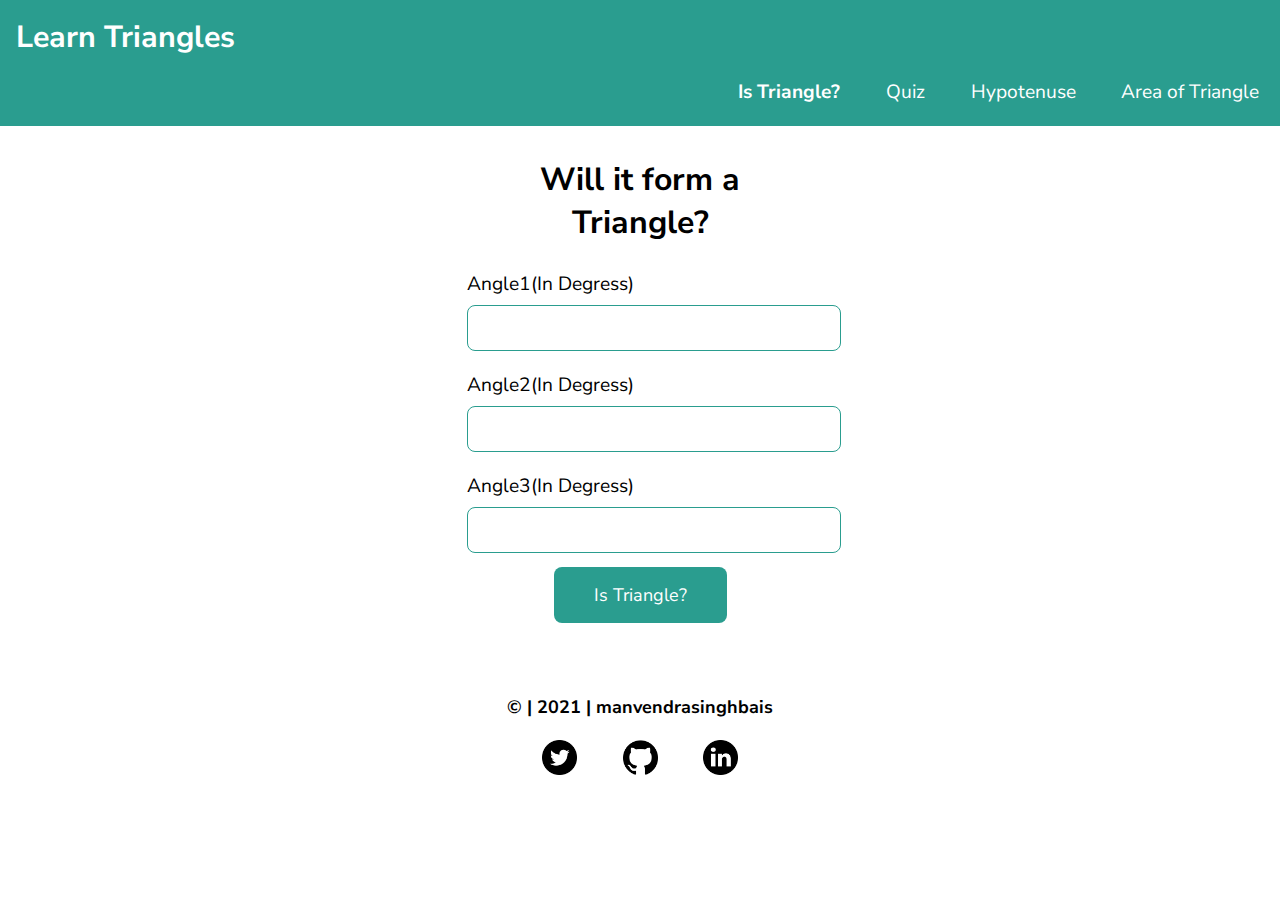
<file: index.html>
<!DOCTYPE html>
<html lang="en">
  <head>
    <meta charset="UTF-8" />
    <meta name="viewport" content="width=device-width, initial-scale=1.0" />
    <title>Is Triangle?</title>
    <link rel="stylesheet" href="style.css" />
  </head>
  <body>
    <header>
      <h1 class="nav-head">Learn Triangles</h1>
      <nav class="navigation">
        <ul class="list-non-bullet nav-pills">
          <li class="list-item-inline">
            <a class="link link-active" href="/">Is Triangle?</a>
          </li>
          <li class="list-item-inline">
            <a class="link" href="quiz.html">Quiz</a>
          </li>
          <li class="list-item-inline">
            <a class="link" href="hypotenuse.html">Hypotenuse</a>
          </li>
          <li class="list-item-inline">
            <a class="link" href="area.html">Area of Triangle</a>
          </li>
        </ul>
      </nav>
    </header>

    <main class="container">
      <h1 class="heading">Will it form a Triangle?</h1>
      <label for="angle1"
        >Angle1(In Degress)<input type="number" class="angle-input"
      /></label>
      <label for="angle2"
        >Angle2(In Degress)<input type="number" class="angle-input"
      /></label>
      <label for="angle3"
        >Angle3(In Degress)<input type="number" class="angle-input"
      /></label>
      <button id="btn-is-triangle">Is Triangle?</button>
      <p id="output"></p>
    </main>

    <footer class="footer">
      <div class="footer-header">© | 2021 | manvendrasinghbais</div>
      <ul class="social-links list-non-bullet">
        <li class="list-item-inline">
          <a class="link" href="https://twitter.com/_Manvendra_" target="_blank"
            ><img
              class="link-image"
              src="./images/twitter.png"
              alt="twitter account link"
          /></a>
        </li>
        <li class="list-item-inline">
          <a class="link" href="https://github.com/Manvendra5" target="_blank"
            ><img
              class="link-image"
              src="./images/github.png"
              alt="github account link"
          /></a>
        </li>
        <li class="list-item-inline">
          <a
            class="link"
            href="https://linkedin.com/in/manvendra-singh-bais"
            target="_blank"
            ><img
              class="link-image"
              src="./images/linkedin.png"
              alt="LinkedIn account link"
          /></a>
        </li>
      </ul>
    </footer>
  </body>
  <script src="./script/istriangle.js"></script>
</html>
</file>
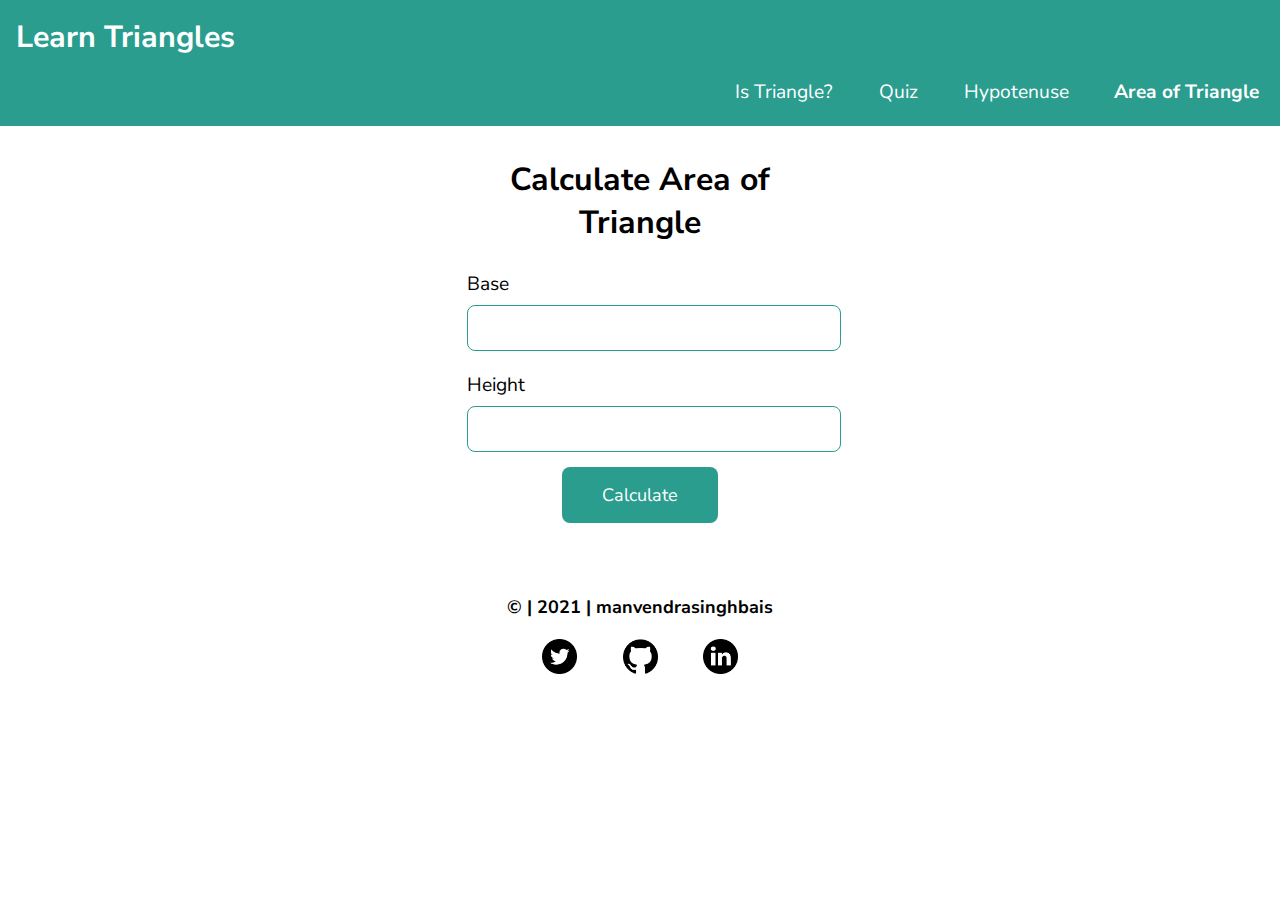
<file: area.html>
<!DOCTYPE html>
<html lang="en">
  <head>
    <meta charset="UTF-8" />
    <meta name="viewport" content="width=device-width, initial-scale=1.0" />
    <title>Area of Triangle</title>
    <link rel="stylesheet" href="style.css" />
  </head>
  <body>
    <header>
      <h1 class="nav-head">Learn Triangles</h1>
      <nav class="navigation">
        <ul class="list-non-bullet nav-pills">
          <li class="list-item-inline">
            <a class="link" href="/">Is Triangle?</a>
          </li>
          <li class="list-item-inline">
            <a class="link" href="quiz.html">Quiz</a>
          </li>
          <li class="list-item-inline">
            <a class="link" href="hypotenuse.html">Hypotenuse</a>
          </li>
          <li class="list-item-inline">
            <a class="link link-active" href="area.html">Area of Triangle</a>
          </li>
        </ul>
      </nav>
    </header>

    <main class="container">
      <h1 class="heading">Calculate Area of Triangle</h1>
      <label>Base<input type="number" class="side-input" /></label>
      <label>Height<input type="number" class="side-input" /></label>
      <button id="btn-calculate">Calculate</button>
      <p id="output"></p>
    </main>

    <footer class="footer">
      <div class="footer-header">© | 2021 | manvendrasinghbais</div>
      <ul class="social-links list-non-bullet">
        <li class="list-item-inline">
          <a class="link" href="https://twitter.com/_Manvendra_" target="_blank"
            ><img
              class="link-image"
              src="./images/twitter.png"
              alt="twitter account link"
          /></a>
        </li>
        <li class="list-item-inline">
          <a class="link" href="https://github.com/Manvendra5" target="_blank"
            ><img
              class="link-image"
              src="./images/github.png"
              alt="github account link"
          /></a>
        </li>
        <li class="list-item-inline">
          <a
            class="link"
            href="https://linkedin.com/in/manvendra-singh-bais"
            target="_blank"
            ><img
              class="link-image"
              src="./images/linkedin.png"
              alt="linkedIn account link"
          /></a>
        </li>
      </ul>
    </footer>
  </body>
  <script src="script/area.js"></script>
</html>
</file>
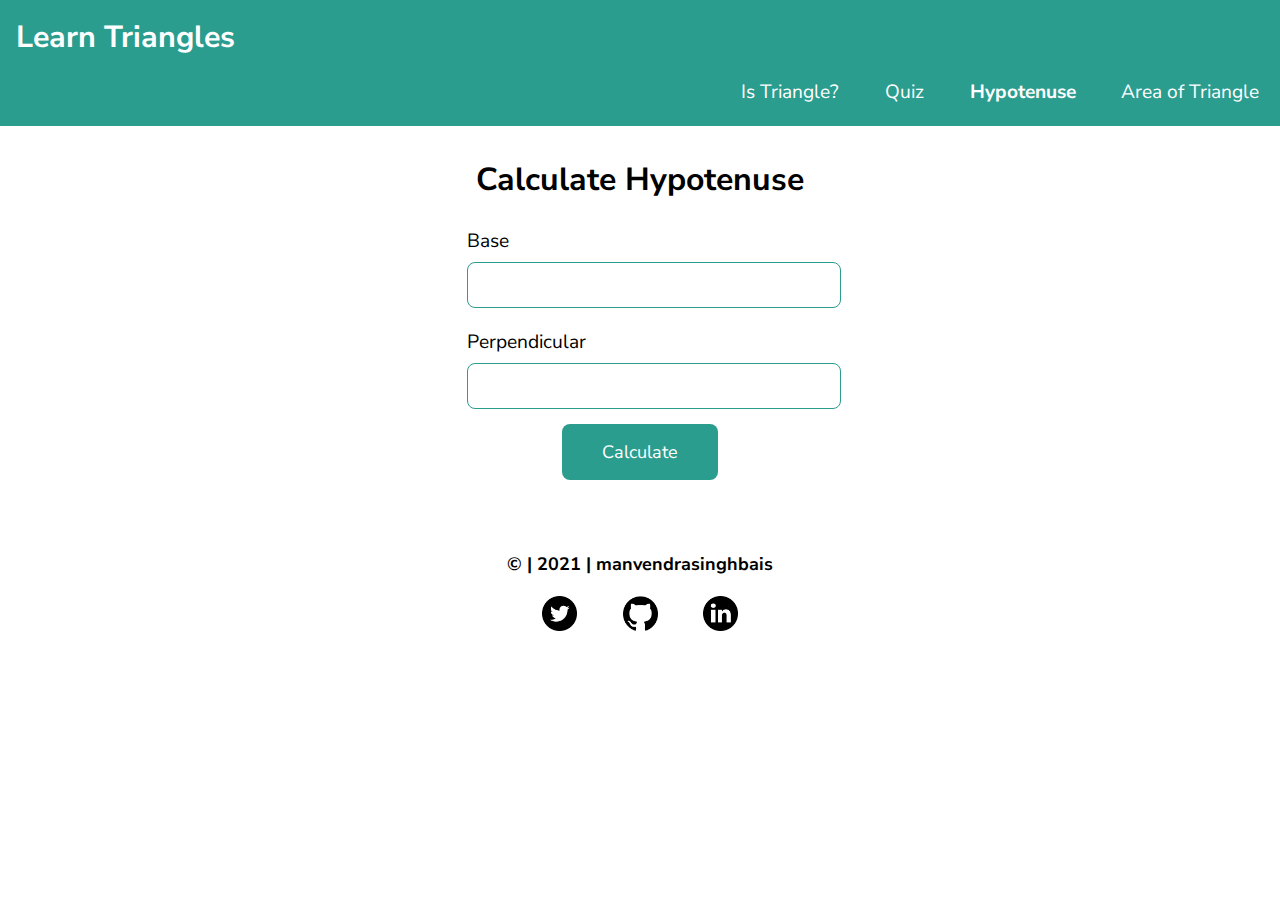
<file: hypotenuse.html>
<!DOCTYPE html>
<html lang="en">
  <head>
    <meta charset="UTF-8" />
    <meta name="viewport" content="width=device-width, initial-scale=1.0" />
    <title>Calculate Hypotenuse</title>
    <link rel="stylesheet" href="style.css" />
  </head>
  <body>
    <header>
      <h1 class="nav-head">Learn Triangles</h1>
      <nav class="navigation">
        <ul class="list-non-bullet nav-pills">
          <li class="list-item-inline">
            <a class="link" href="/">Is Triangle?</a>
          </li>
          <li class="list-item-inline">
            <a class="link" href="quiz.html">Quiz</a>
          </li>
          <li class="list-item-inline">
            <a class="link link-active" href="hypotenuse.html">Hypotenuse</a>
          </li>
          <li class="list-item-inline">
            <a class="link" href="area.html">Area of Triangle</a>
          </li>
        </ul>
      </nav>
    </header>

    <main class="container">
      <h1 class="heading">Calculate Hypotenuse</h1>
      <label>Base<input type="number" class="side-input" /></label>
      <label>Perpendicular<input type="number" class="side-input" /></label>
      <button id="btn-calculate">Calculate</button>
      <p id="output"></p>
    </main>

    <footer class="footer">
      <div class="footer-header">© | 2021 | manvendrasinghbais</div>
      <ul class="social-links list-non-bullet">
        <li class="list-item-inline">
          <a class="link" href="https://twitter.com/_Manvendra_" target="_blank"
            ><img
              class="link-image"
              src="./images/twitter.png"
              alt="twitter account link"
          /></a>
        </li>
        <li class="list-item-inline">
          <a class="link" href="https://github.com/Manvendra5" target="_blank"
            ><img
              class="link-image"
              src="./images/github.png"
              alt="github account link"
          /></a>
        </li>
        <li class="list-item-inline">
          <a
            class="link"
            href="https://linkedin.com/in/manvendra-singh-bais"
            target="_blank"
            ><img
              class="link-image"
              src="./images/linkedin.png"
              alt="linkedIn account link"
          /></a>
        </li>
      </ul>
    </footer>
  </body>
  <script src="script/hypotenuse.js"></script>
</html>
</file>
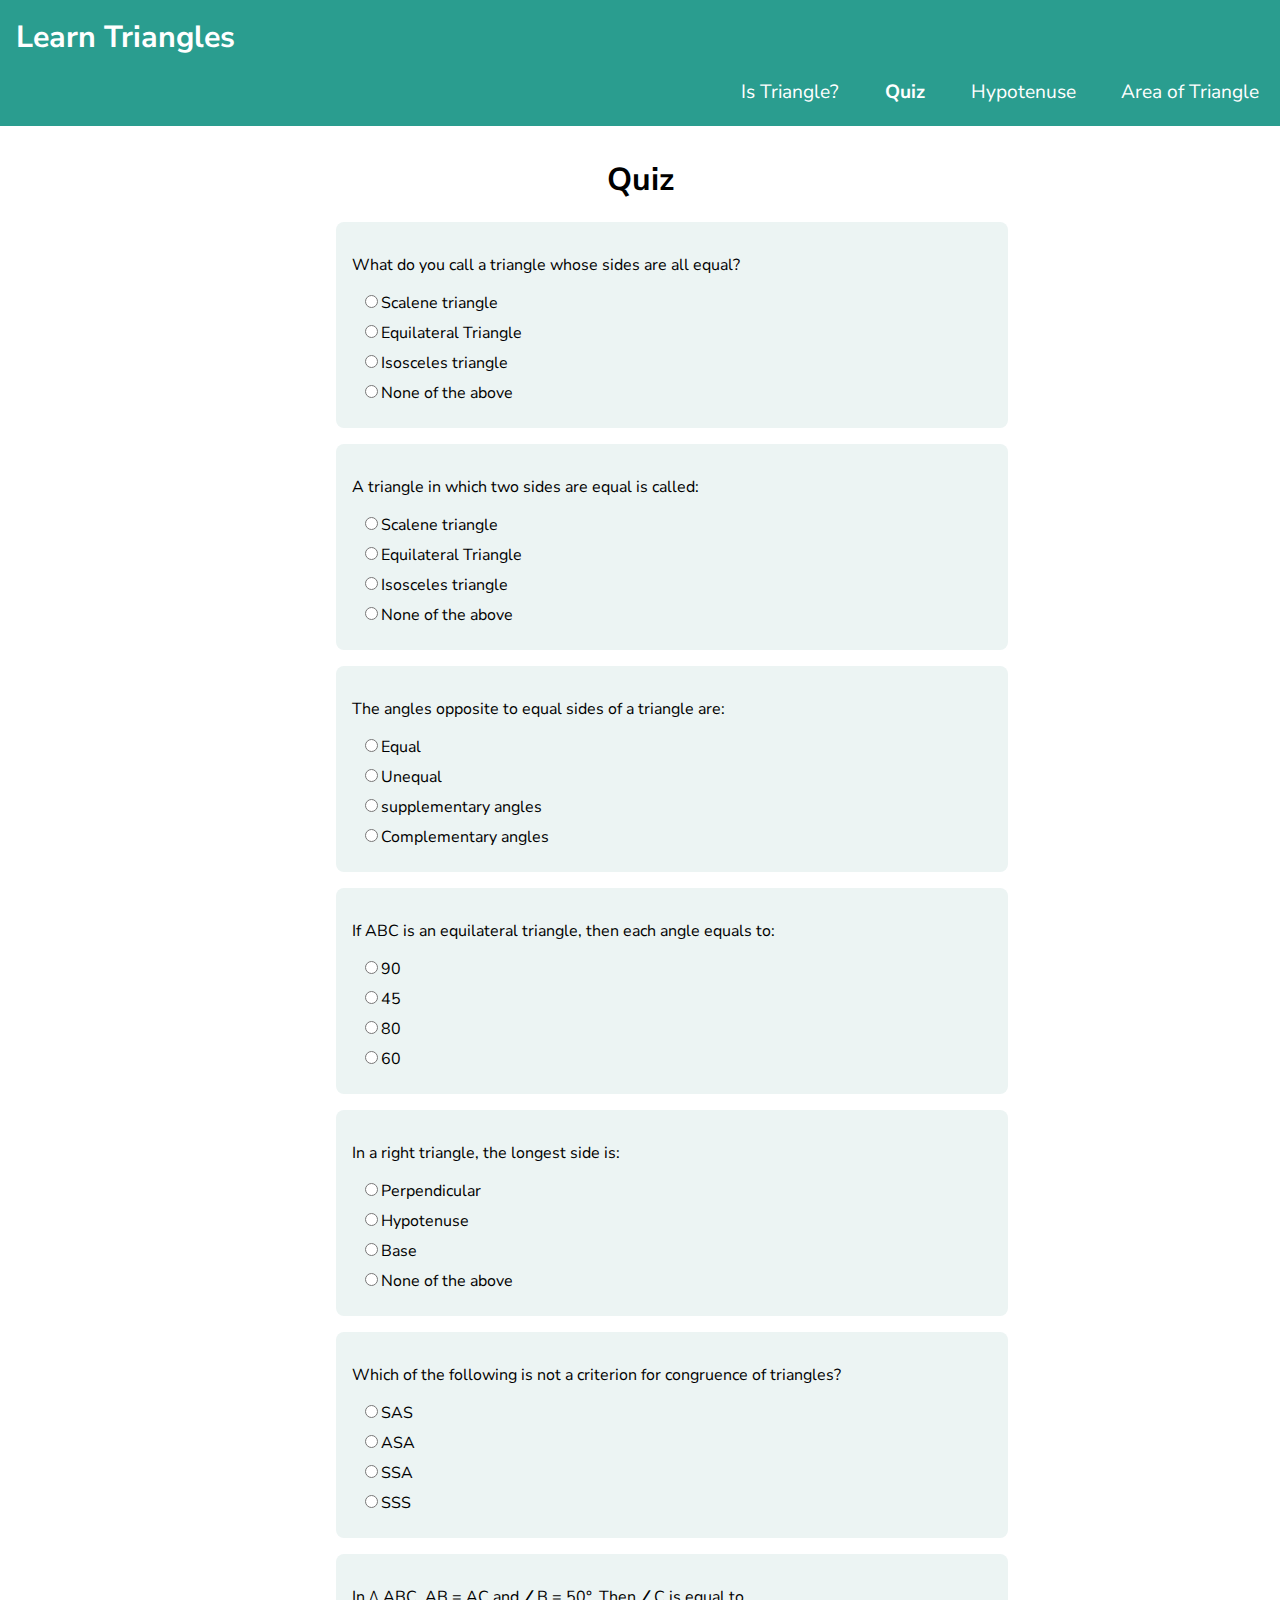
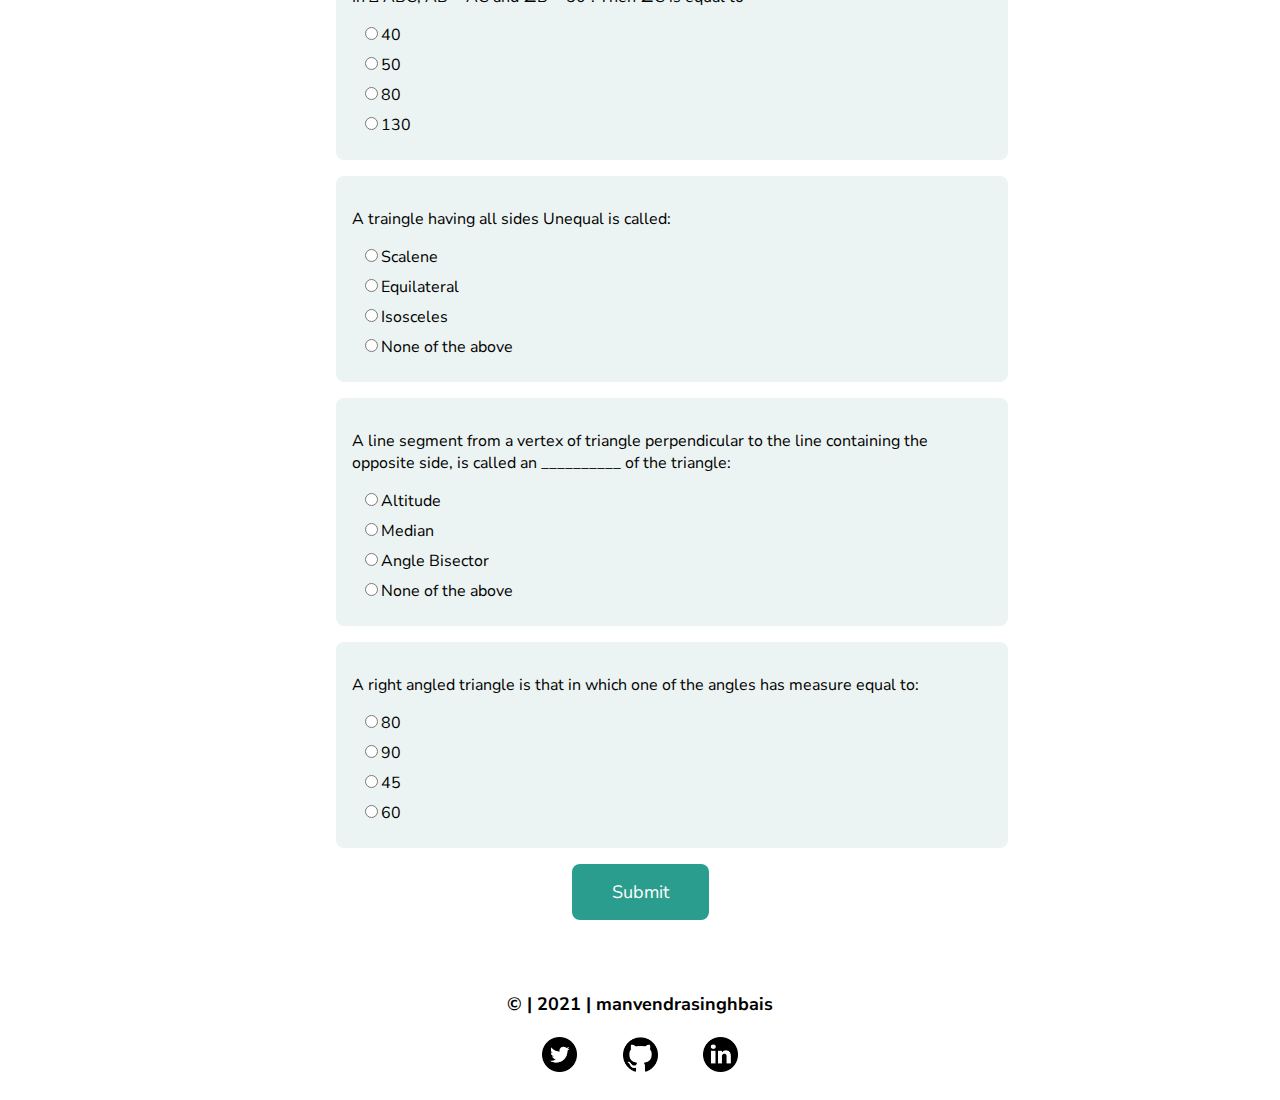
<file: quiz.html>
<!DOCTYPE html>
<html lang="en">
  <head>
    <meta charset="UTF-8" />
    <meta name="viewport" content="width=device-width, initial-scale=1.0" />
    <title>Quiz</title>
    <link rel="stylesheet" href="style.css" />
  </head>
  <body>
    <header>
      <h1 class="nav-head">Learn Triangles</h1>
      <nav class="navigation">
        <ul class="list-non-bullet nav-pills">
          <li class="list-item-inline">
            <a class="link" href="index.html">Is Triangle?</a>
          </li>
          <li class="list-item-inline">
            <a class="link link-active" href="quiz.html">Quiz</a>
          </li>
          <li class="list-item-inline">
            <a class="link" href="hypotenuse.html">Hypotenuse</a>
          </li>
          <li class="list-item-inline">
            <a class="link" href="area.html">Area of Triangle</a>
          </li>
        </ul>
      </nav>
    </header>

    <h1 class="heading">Quiz</h1>

    <form class="quiz-form">
      <div class="question-container">
        <p>What do you call a triangle whose sides are all equal?</p>
        <label
          ><input
            type="radio"
            name="question1"
            value="Scalene triangle"
          />Scalene triangle</label
        >
        <label
          ><input
            type="radio"
            name="question1"
            value="Equilateral Triangle"
          />Equilateral Triangle</label
        >
        <label
          ><input
            type="radio"
            name="question1"
            value="Isosceles triangle"
          />Isosceles triangle</label
        >
        <label
          ><input type="radio" name="question1" value="None of the above" />None
          of the above</label
        >
      </div>

      <div class="question-container">
        <p>A triangle in which two sides are equal is called:</p>
        <label
          ><input
            type="radio"
            name="question2"
            value="Scalene triangle"
          />Scalene triangle</label
        >
        <label
          ><input
            type="radio"
            name="question2"
            value="Equilateral Triangle"
          />Equilateral Triangle</label
        >
        <label
          ><input
            type="radio"
            name="question2"
            value="Isosceles triangle"
          />Isosceles triangle</label
        >
        <label
          ><input type="radio" name="question2" value="None of the above" />None
          of the above</label
        >
      </div>

      <div class="question-container">
        <p>The angles opposite to equal sides of a triangle are:</p>
        <label
          ><input type="radio" name="question3" value="Equal" />Equal</label
        >
        <label
          ><input type="radio" name="question3" value="Unequal" />Unequal</label
        >
        <label
          ><input
            type="radio"
            name="question3"
            value="supplementary angles"
          />supplementary angles</label
        >
        <label
          ><input
            type="radio"
            name="question3"
            value="Complementary angles"
          />Complementary angles</label
        >
      </div>

      <div class="question-container">
        <p>If ABC is an equilateral triangle, then each angle equals to:</p>
        <label><input type="radio" name="question4" value="90" />90</label>
        <label><input type="radio" name="question4" value="45" />45</label>
        <label><input type="radio" name="question4" value="80" />80</label>
        <label><input type="radio" name="question4" value="60" />60</label>
      </div>

      <div class="question-container">
        <p>In a right triangle, the longest side is:</p>
        <label
          ><input
            type="radio"
            name="question5"
            value="Perpendicular"
          />Perpendicular</label
        >
        <label
          ><input
            type="radio"
            name="question5"
            value="Hypotenuse"
          />Hypotenuse</label
        >
        <label><input type="radio" name="question5" value="Base" />Base</label>
        <label
          ><input type="radio" name="question5" value="None of the above" />None
          of the above</label
        >
      </div>

      <div class="question-container">
        <p>
          Which of the following is not a criterion for congruence of triangles?
        </p>
        <label><input type="radio" name="question6" value="SAS" />SAS</label>
        <label><input type="radio" name="question6" value="ASA" />ASA</label>
        <label><input type="radio" name="question6" value="SSA" />SSA</label>
        <label><input type="radio" name="question6" value="SSS" />SSS</label>
      </div>

      <div class="question-container">
        <p>In ∆ ABC, AB = AC and ∠B = 50°. Then ∠C is equal to</p>
        <label><input type="radio" name="question7" value="40" />40</label>
        <label><input type="radio" name="question7" value="50" />50</label>
        <label><input type="radio" name="question7" value="80" />80</label>
        <label><input type="radio" name="question7" value="130" />130</label>
      </div>

      <div class="question-container">
        <p>A traingle having all sides Unequal is called:</p>
        <label
          ><input type="radio" name="question8" value="Scalene" />Scalene</label
        >
        <label
          ><input
            type="radio"
            name="question8"
            value="Equilateral"
          />Equilateral</label
        >
        <label
          ><input
            type="radio"
            name="question8"
            value="Isosceles"
          />Isosceles</label
        >
        <label
          ><input type="radio" name="question8" value="None of the above" />None
          of the above</label
        >
      </div>

      <div class="question-container">
        <p>
          A line segment from a vertex of triangle perpendicular to the line
          containing the opposite side, is called an __________ of the triangle:
        </p>
        <label
          ><input
            type="radio"
            name="question9"
            value="Altitude"
          />Altitude</label
        >
        <label
          ><input type="radio" name="question9" value="Median" />Median</label
        >
        <label
          ><input type="radio" name="question9" value="Angle Bisector" />Angle
          Bisector</label
        >
        <label
          ><input type="radio" name="question9" value="None of the above" />None
          of the above</label
        >
      </div>

      <div class="question-container">
        <p>
          A right angled triangle is that in which one of the angles has measure
          equal to:
        </p>
        <label><input type="radio" name="question10" value="80" />80</label>
        <label><input type="radio" name="question10" value="90" />90</label>
        <label><input type="radio" name="question10" value="45" />45</label>
        <label><input type="radio" name="question10" value="60" />60</label>
      </div>
    </form>

    <button id="submit-form-btn">Submit</button>
    <div id="show-score"></div>

    <footer class="footer">
      <div class="footer-header">© | 2021 | manvendrasinghbais</div>
      <ul class="social-links list-non-bullet">
        <li class="list-item-inline">
          <a class="link" href="https://twitter.com/_Manvendra_" target="_blank"
            ><img
              class="link-image"
              src="./images/twitter.png"
              alt="twitter account link"
          /></a>
        </li>
        <li class="list-item-inline">
          <a class="link" href="https://github.com/Manvendra5" target="_blank"
            ><img
              class="link-image"
              src="./images/github.png"
              alt="github account link"
          /></a>
        </li>
        <li class="list-item-inline">
          <a
            class="link"
            href="https://linkedin.com/in/manvendra-singh-bais"
            target="_blank"
            ><img
              class="link-image"
              src="./images/linkedin.png"
              alt="linkedIn account link"
          /></a>
        </li>
      </ul>
    </footer>
  </body>
  <script src="./script/quiz.js"></script>
</html>
</file>
<file: style.css>
@import url("https://fonts.googleapis.com/css2?family=Nunito+Sans:wght@300&display=swap");

:root {
  --primary-color: #2a9d8f;
  --white-color: white;
  --light-grey: #ecf4f3;
}

body {
  font-family: "Nunito Sans", sans-serif;
  margin: 0px auto;
}

header {
  background-color: var(--primary-color);
}

main label {
  display: block;
  font-size: 1.2rem;
  padding: 0.4rem 0;
  width: 100%;
}

.container {
  width: 27vw;
  margin: auto;
}

.angle-input,
.side-input {
  display: block;
  border: 1px solid var(--primary-color);
  border-radius: 0.5rem;
  margin-top: 0.5rem;
  margin-bottom: 0.5rem;
  padding: 13px;
  width: 100%;
  font-size: 16px;
}

.nav-head {
  color: var(--white-color);
  font-weight: bold;
  font-size: 1.9rem;
  padding-top: 1rem;
  padding-left: 1rem;
  margin: 0px;
}

.navigation {
  color: var(--white-color);
  margin-bottom: 2rem;
}

.navigation .nav-pills {
  text-align: right;
}

.navigation .link {
  color: var(--white-color);
}

.navigation .link-active {
  font-weight: bold;
}

.link {
  font-size: 1.2rem;
  text-decoration: none;
  border-radius: 0.5rem;
  padding: 0.8rem 0.8rem;
  margin-top: 0.5rem;
  margin-bottom: 0.5rem;
  display: inline-block;
}

.list-non-bullet {
  list-style: none;
  padding-inline-start: 0px;
  margin-block-end: 0px;
  margin-block-start: 0px;
  margin: 0px;
  padding: 0px;
}

.list-item-inline {
  display: inline;
  padding: 0rem 0.5rem;
}

.heading {
  text-align: center;
}

.footer {
  position: relative;
  margin-top: 3.5rem;
  width: 100%;
  border-top-right-radius: 1rem;
  text-align: center;
}

.footer .footer-header {
  font-weight: bold;
  font-size: large;
}

.footer .social-links {
  padding-inline-start: 0px;
}

.link-image {
  width: 35px;
}

.quiz-form {
  width: 50%;
  margin: auto;
}
.question-container {
  background-color: var(--light-grey);
  width: 100%;
  border: none;
  border-radius: 0.5rem;
  margin: 1rem;
  padding: 1rem;
}

.question-container label {
  display: block;
  margin: 0.5rem;
}

#btn-is-triangle,
#submit-form-btn,
#btn-calculate {
  display: block;
  font-size: large;
  font-family: inherit;
  border: none;
  border-radius: 0.5rem;
  background: var(--primary-color);
  color: var(--white-color);
  padding: 16px 40px;
  margin: auto;
}

#output,
#show-score {
  width: 100%;
  margin: 0px;
  font-weight: bold;
  padding-top: 1rem;
  text-align: center;
  font-size: 1.3rem;
}
</file>
